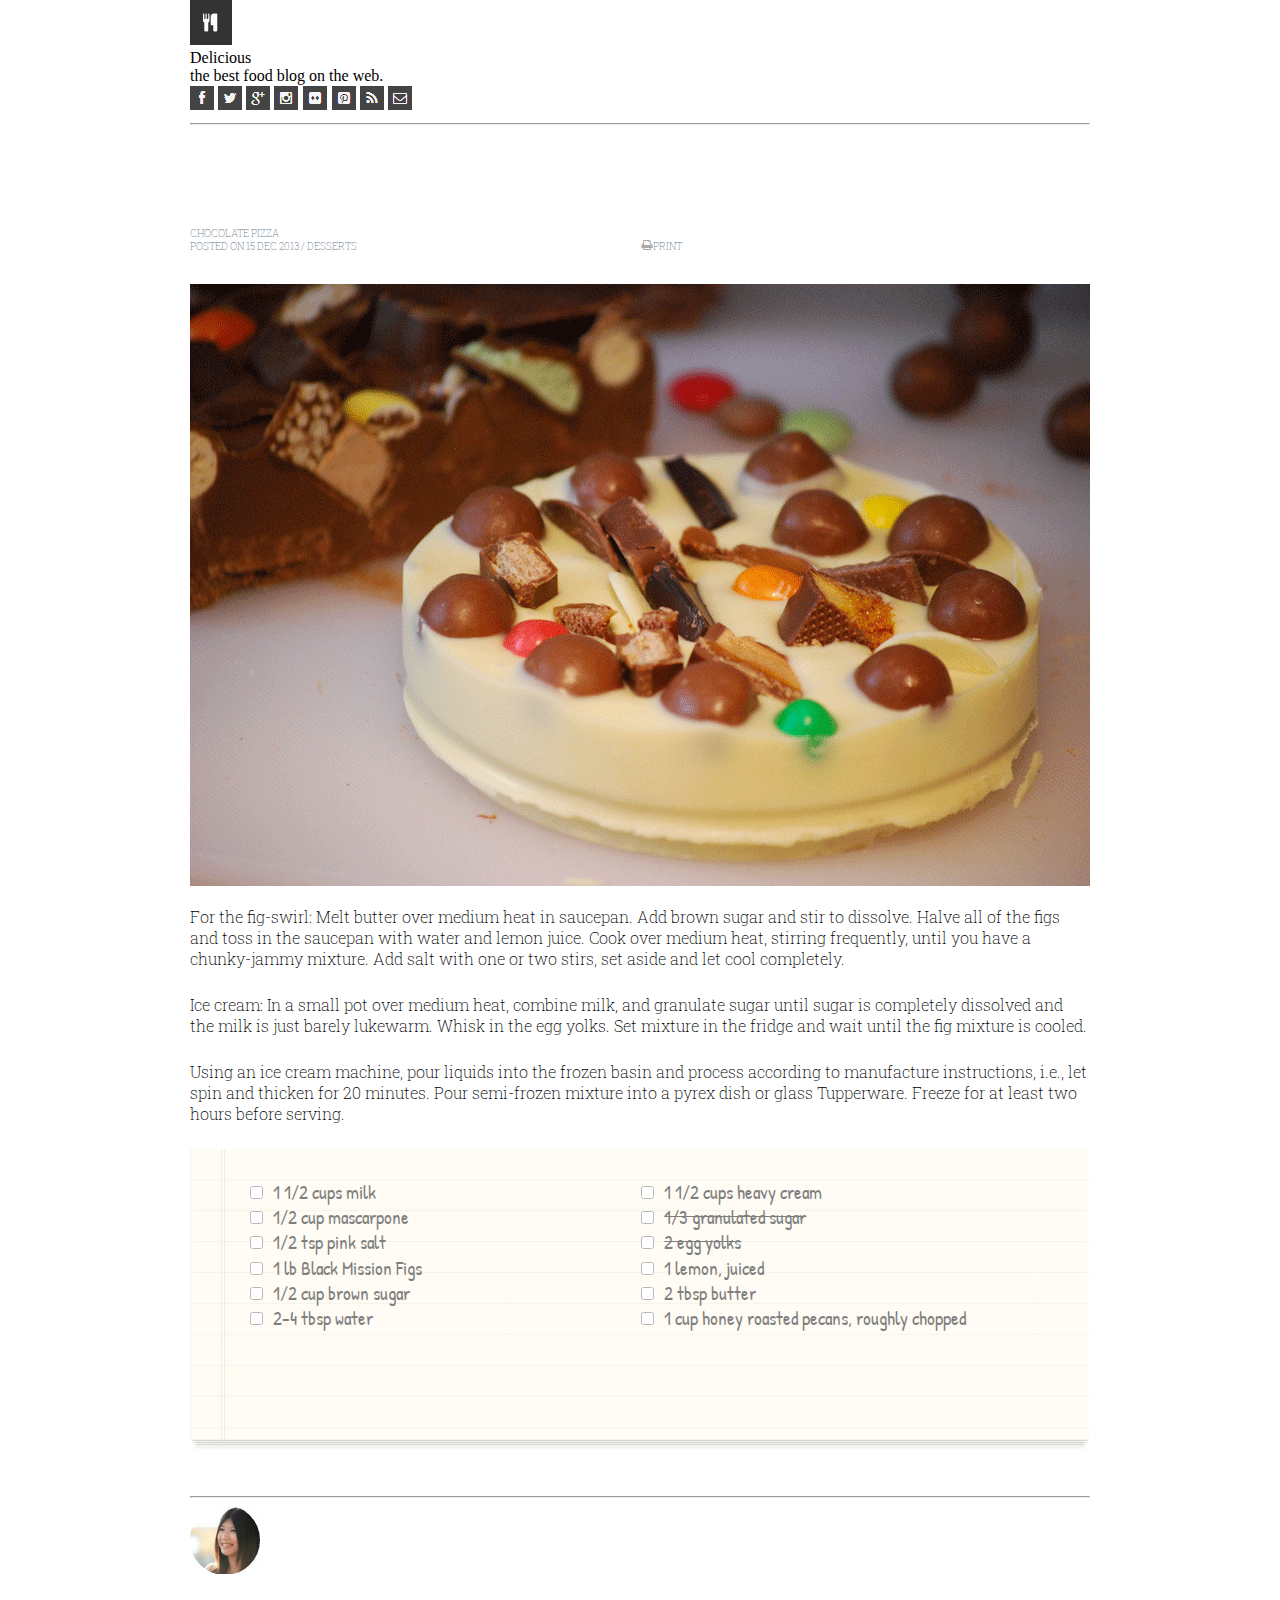
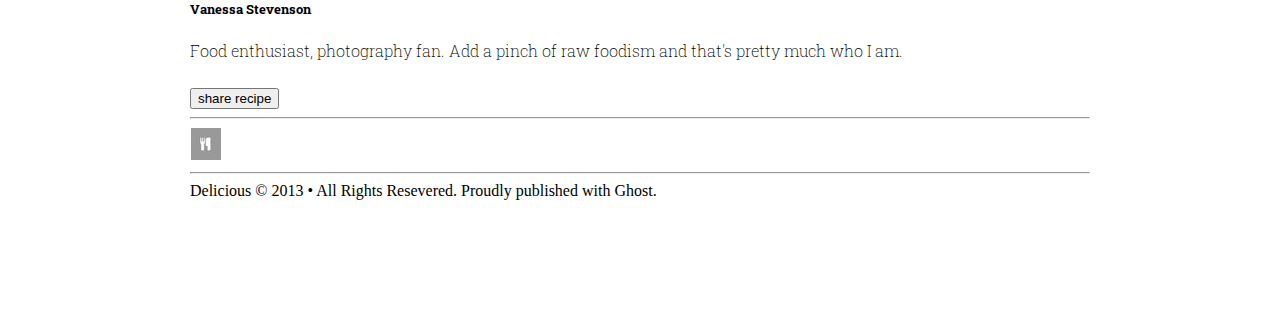
<file: index.html>
<!DOCTYPE html>
<html lang="en">

<head>
    <meta charset="UTF-8">
    <meta name="viewport" content="width=device-width, initial-scale=1.0">
    <meta http-equiv="X-UA-Compatible" content="ie=edge">
    <link href="https://fonts.googleapis.com/css2?family=Titillium+Web:wght@300&display=swap" rel="stylesheet">
    <!-- <link rel="stylesheet" href="./styles/reset.css"> -->
    <link rel="stylesheet" href="./styles/style.css">
    <!-- <link rel="stylesheet" href="./styles/home.css"> -->
    <title>Chocolate Pizza</title>
</head>

<body>
    <div></div>
    <div><header>
        <div class="top-left">
            <img src="./assets/logo.png" />
           <div class="title-head"> <div class="delicious">Delicious</div>
            <div class="best-food">the best food blog on the web.</div>
        </div></div>
        <div></div>
        <nav>
            <img src="./assets/fb-icon.png" />
            <img src="./assets/twit-icon.png" />
            <img src="./assets/gp-icon.png" />
            <img src="./assets/insta-icon.png" />
            <img src="./assets/flic-icon.png" />
            <img src="./assets/pint-icon.png" />
            <img src="./assets/rss-icon.png" />
            <img src="./assets/mail-icon.png" />
        </nav>
       
    </header>
    <hr>
    <main>
        <section class="outer-container">
            <div class="sub-head">
                <div class="left-side">
                    <div class='art-title'>Chocolate Pizza</div>
                    <div class= "date">posted on 15 dec 2013 / desserts</div>
                </div>

                <div class="right-side">
                    <img class='printer' src="./assets/print-icon.png" />PRINT
                </div>
            </div>
            <div class="article"><img src='./assets/choco-pizza.png' alt="chocolate pizza">
            <p> For the fig-swirl: Melt butter over medium heat in saucepan. Add brown sugar 
                and stir to dissolve. Halve all of the figs and toss in the saucepan with water and 
                lemon juice. Cook over medium heat, stirring frequently, until you have a chunky-jammy mixture.
                 Add salt with one or two stirs, set aside and let cool completely.</p>

                <p>Ice cream: In a small pot over medium heat, combine milk, and granulate sugar 
                until sugar is completely dissolved and the milk is just barely lukewarm. Whisk in the egg yolks. 
                Set mixture in the fridge and wait until the fig mixture is cooled.</p>
             
                <p>Using an ice cream machine, pour liquids into the frozen basin and process according to manufacture instructions, i.e., 
                let spin and thicken for 20 minutes. Pour semi-frozen mixture into a pyrex dish or glass Tupperware. Freeze for at least 
                two hours before serving.</p>
            </div>

            <div class="recipe">
                <ul>
                    <li><input type="checkbox">1 1/2 cups milk</li>
                    <li><input type="checkbox">1/2 cup mascarpone</li>
                    <li><input type="checkbox">1/2 tsp pink salt</li>
                    <li><input type="checkbox">1 lb Black Mission Figs</li>
                    <li><input type="checkbox">1/2 cup brown sugar</li>
                    <li><input type="checkbox">2-4 tbsp water</li>
                </ul>
                <ul>
                    <li><input type="checkbox">1 1/2 cups heavy cream</li>
                    <li><input type="checkbox">1/3 granulated sugar</li>
                    <li><input type="checkbox">2 egg yolks</li>
                    <li><input type="checkbox">1 lemon, juiced</li>
                    <li><input type="checkbox">2 tbsp butter</li>
                    <li><input type="checkbox">1 cup honey roasted pecans, roughly chopped</li>
                </ul>

            </div>
            <hr />
            <div class="author">
                <div><img src="./assets/van-pic.png" /></div>
                <div>
                    <h5>Vanessa Stevenson</h5>
                    <p>Food enthusiast, photography fan. Add a pinch of raw foodism and that's pretty much who I am.</p>
                </div>
                <div><button class="share">share recipe</button></div>
            </div>
        </section>
    </main>
    <footer>
        <div><hr /><img src="./assets/small-logo.png" /><hr /></div>
        <div>Delicious © 2013 • All Rights Resevered. Proudly published with Ghost.</div>
    </footer></div>
    <div></div>
    

    <script type="module" src="./app.js"></script>
</body>

</html>
</file>
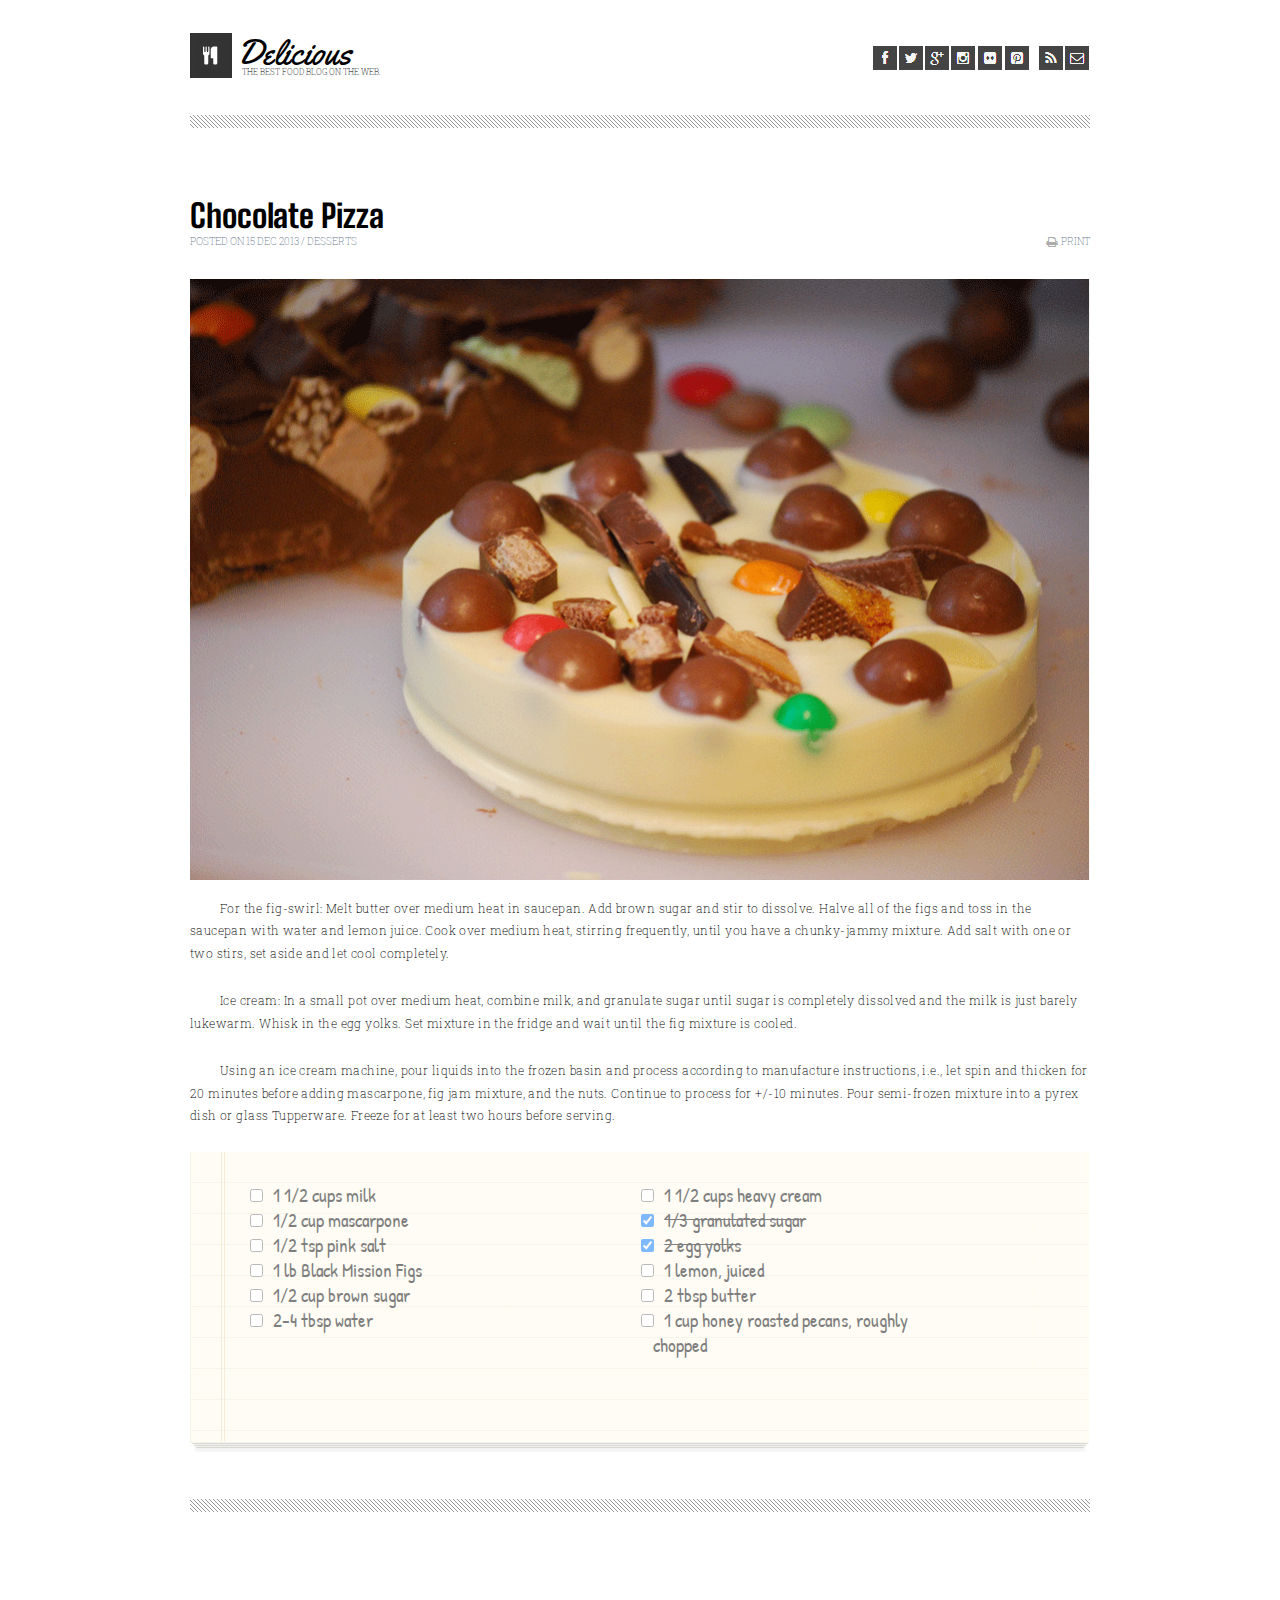
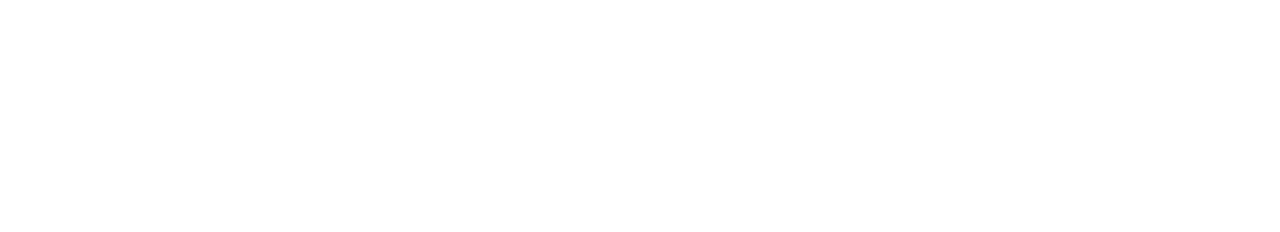
<file: index copy.html>
<!DOCTYPE html>
<html lang="en">

<head>
    <meta charset="UTF-8">
    <meta name="viewport" content="width=device-width, initial-scale=1.0">
    <meta http-equiv="X-UA-Compatible" content="ie=edge">
    <link href="https://fonts.googleapis.com/css2?family=Titillium+Web:wght@300&display=swap" rel="stylesheet">
    <!-- <link rel="stylesheet" href="./styles/reset.css"> -->
    <link rel="stylesheet" href="./styles/style.css">
    <!-- <link rel="stylesheet" href="./styles/home.css"> -->
    <title>Chocolate Pizza</title>
</head>

<body>
    
    <div></div>
    <main>
        <header>
            <div class="left-side-head">
                <div class="head-logo">
                    <img src="./assets/logo.png" />
                </div>
                <div class="website-name">
                    <div class="site-name">Delicious</div>
                    <div class="site-tag">the best food blog on the web.</div>
                </div>
            </div>
            <div class="right-side-head">
                <img src="./assets/fb-icon.png" />
                <img src="./assets/twit-icon.png" />
                <img src="./assets/gp-icon.png" />
                <img src="./assets/insta-icon.png" />
                <img src="./assets/flic-icon.png" />
                <img src="./assets/pint-icon.png" />
                <img src="./assets/rss-icon.png" />
                <img src="./assets/mail-icon.png" />
            </div>
        </header>
        <section class="hr"></section>
        <article>
            <section class="sub-head">
                <div>
                    <div class="article-title">Chocolate Pizza</div>
                    <div>posted on 15 dec 2013 / desserts</div>
                </div>
                <div class="print">
                    <img src="./assets/print-icon.png" />
                    <span>PRINT</span>
                </div>
            </section>
            <section class="photo-and-copy">
                <img src="./assets/choco-pizza.png" />
                <section class="copy">
                    <p>For the fig-swirl: Melt butter over medium heat in saucepan. Add brown sugar and stir to dissolve. Halve all of the figs and toss in the saucepan with water and lemon juice. Cook over medium heat, stirring frequently, until you have a chunky-jammy mixture. Add salt with one or two stirs, set aside and let cool completely.</p>
                    <p>Ice cream: In a small pot over medium heat, combine milk, and granulate sugar until sugar is completely dissolved and the milk is just barely lukewarm. Whisk in the egg yolks. Set mixture in the fridge and wait until the fig mixture is cooled.</p>
                    <p>Using an ice cream machine, pour liquids into the frozen basin and process according to manufacture instructions, i.e., let spin and thicken for 20 minutes before adding mascarpone, fig jam mixture, and the nuts. Continue to process for +/-10 minutes. Pour semi-frozen mixture into a pyrex dish or glass Tupperware. Freeze for at least two hours before serving.</p>
                </section>
            </section>
            <section class="recipe">
                <ul>
                    <li><input type="checkbox">1 1/2 cups milk</li>
                    <li><input type="checkbox">1/2 cup mascarpone</li>
                    <li><input type="checkbox">1/2 tsp pink salt</li>
                    <li><input type="checkbox">1 lb Black Mission Figs</li>
                    <li><input type="checkbox">1/2 cup brown sugar</li>
                    <li><input type="checkbox">2-4 tbsp water</li>
                </ul>
                <ul>
                    <li><input type="checkbox">1 1/2 cups heavy cream</li>
                    <li><input type="checkbox" checked="checked">1/3 granulated sugar</li>
                    <li><input type="checkbox" checked="checked">2 egg yolks</li>
                    <li><input type="checkbox">1 lemon, juiced</li>
                    <li><input type="checkbox">2 tbsp butter</li>
                    <li><input type="checkbox">1 cup honey roasted pecans, roughly <br>&nbsp &nbsp &nbsp &nbsp chopped</li>
                </ul>
            </section>

        </article>
        <section class="hr"></section>
        <section class="author-share"></section>
        <footer>
                        
        </footer>
    </main>
    <div></div>

    <script type="module" src="./app.js"></script>
</body>

</html>
</file>
<file: styles/style.css>
@import url('https://fonts.googleapis.com/css2?family=Yellowtail&display=swap');
@import url('https://fonts.googleapis.com/css2?family=Yanone+Kaffeesatz:wght@200;400;900&display=swap');
@import url('https://fonts.googleapis.com/css2?family=Mali:ital,wght@0,200;0,300;0,400;0,500;0,600;1,200;1,300;1,400;1,500&display=swap');
@import url('https://fonts.googleapis.com/css2?family=Roboto+Slab:wght@100;200;300;400;500;600;700;800;900&display=swap');
@import url('https://fonts.googleapis.com/css2?family=Patrick+Hand&display=swap');
@import url('https://fonts.googleapis.com/css2?family=Big+Shoulders+Text:wght@300;400;500;600;700;800&display=swap');

* {
    /* border: solid 1px rgba(0, 0, 0, 0.42);  */
    box-sizing: border-box; 
}

html, body {
    margin: 0;
    padding: 0;
}

main {
    font-family: 'Roboto Slab', serif;
}

body {
    display: grid;
    grid-template-columns: 1fr 900px 1fr;
}

.hr {
    background-image: url("../assets/hr-img.png");
    background-repeat: repeat;
    height: 13px;
}

header {
    height: 115px;
    display: grid;
    grid-template-columns: 1fr 1fr;
}

.left-side-head {
    display: grid;
    grid-template-columns: auto 1fr;
    align-items: center;
}

.website-name {
    display: flex;
    flex-direction: column;
    padding-left: 5px;
}

.site-name {
    font-family: 'Yellowtail', cursive;
    font-size: 2.1rem;
    line-height: 87%;
}

.site-tag {
    font-weight: 200;
    font-size: .475rem;
    text-transform: uppercase;
    padding-left: 5px;
}

.right-side-head {
    display: flex;
    justify-content: flex-end;
    align-items: center;
}

.right-side-head img {
    padding: 1px;
}

.right-side-head img:nth-child(7) {
    margin-left: 8px;
}

.sub-head {
    height: 150px;
    display: grid;
    grid-template-columns: 1fr 1fr;
    align-items: flex-end;
    padding-bottom: 30px;
    text-transform: uppercase;
    font-size: .6rem;
    font-weight: 200;
    color: slategrey;
}

.article-title {
    font-family: 'Big Shoulders Text', cursive;
    font-size: 2rem;
    text-transform: capitalize;
    font-weight: 800;
    display: flex;
    align-items: flex-end;
    color: black;
}

.print {
    display: flex;
    justify-content: flex-end;
}

.print img {
    height: 100%;
    padding: 0;
    margin: 0;
    align-self: center;
    padding-right: 3px;
}

.author-share {
    height: 120px;
}

footer {
    height: 200px;
}

.photo-and-copy img {
    width: 100%;
}

.copy {
    text-indent: 30px;
    font-weight: 300;
    font-size: .78rem;
    letter-spacing: .026rem;
    line-height: 180%;
}
p {
    margin-bottom: 25px;
    font-weight: 200;
}
.recipe {
    background-image: url("../assets/list-bg.png");
    background-repeat: no-repeat;
    height: 300px;
    margin-bottom: 47px;
    width: 100%;
    display: grid;
    grid-template-columns: 1fr 1.3fr;
    align-items: flex-start;
    justify-content:left;
    font-family: 'Patrick Hand', cursive;
    font-size: 1.2rem;
    font-weight: 400;
    line-height: 1.57rem;
    padding-top: 12px;
    opacity: .5;
}

ul {
    list-style-type: none;
}

ul:nth-child(2) li:nth-child(2), ul:nth-child(2) li:nth-child(3) {
    text-decoration: line-through
}

li {
    list-style-position: outside;
}

input[type="checkbox"] {
margin-right: 10px;
margin-left: 20px;
}
</file>
